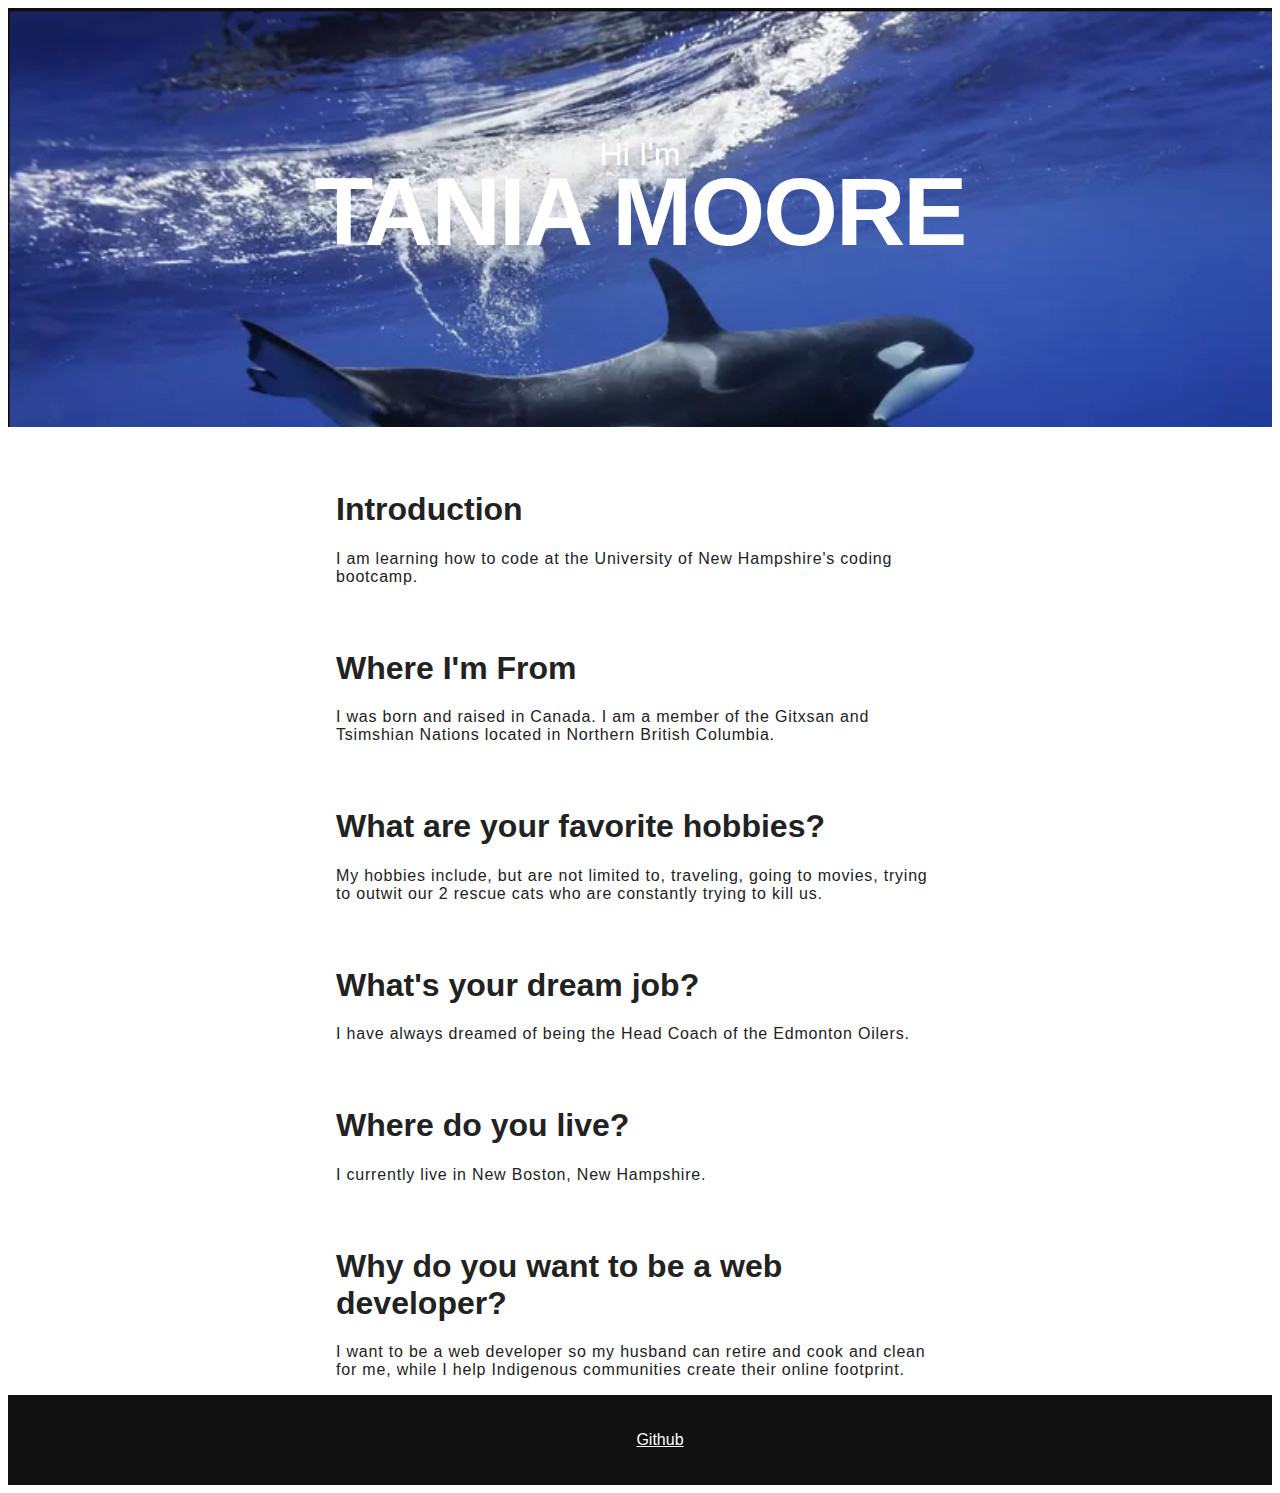
<file: index.html>
<!doctype html>

<html lang="en">

<head>
    <meta charset="utf-8">

    <title>About Me</title>
    <link rel="stylesheet" href="css/style.css">

</head>

<body>
    <header class='masthead'>
        <p class='masthead-intro'>Hi I'm</p>
        <h1 class='masthead-heading'>Tania Moore</h1>
    </header>
    <section class="details">
      <h1>Introduction</h1>
      <p>I am learning how to code at the University of New Hampshire's coding bootcamp.</p>
      <h1>Where I'm From</h1>
      <p>I was born and raised in Canada.  I am a member of the Gitxsan and Tsimshian Nations located in Northern British Columbia.</p>
      <h1>What are your favorite hobbies?</h1>
      <p>My hobbies include, but are not limited to, traveling, going to movies, trying to outwit our 2 rescue cats who are constantly trying to kill us.</p>
      <h1>What's your dream job?</h1>
      <p>I have always dreamed of being the Head Coach of the Edmonton Oilers.</p>
      <h1>Where do you live?</h1>
      <p>I currently live in New Boston, New Hampshire.</p>
      <h1>Why do you want to be a web developer?</h1>
      <p>I want to be a web developer so my husband can retire and cook and clean for me, while I help Indigenous communities create their online footprint. </p>
    </section>

    <footer id="footer">
        <ul class="social">
          <li><a href="http://www.github.com/usernamehere">Github</a></li>
        </ul>
    </footer>
</body>

</html>
</file>
<file: css/style.css>
body {
    color: #222222;
    font-size: 1em;
    font-family: "Open Sans", "Helvetica Neue", sans-serif;
}

.content-footer,
.masthead-heading,
.masthead-intro {
  text-align: center;
}

.masthead {
  padding: 6em 0;
  background-image: url('../img/killerwhale.jpg');
  background-size: cover;
  background-repeat: no-repeat;
}

.masthead-intro {
    margin-bottom: 0.1em;
    font-size: 2em;
    color: #ffffff;
}

.masthead-heading {
    margin-top: -0.2em;
    font-weight: bold;
    font-size: 6em;
    letter-spacing: -0.02em;
    text-transform: uppercase;
    color: #ffffff;
}

.details {
    max-width: 38em;
    margin-left: auto;
    margin-right: auto;
    margin-top: 2em;
}

.details > p {
    font-weight: 300;
    letter-spacing: 0.05em;
}

.details > h2 {
    font-size: 1.2em;
    font-weight: bold;
    margin: 2em 0 1em 0;
}

section > h1 {
    margin-top: 2em;
}

#footer {
  padding: 20px 0;
  text-align: center;
  background-color: #111111;
  text-decoration: none;
}

#footer a {
  color: #ffffff;
}
.social > li {
  display: inline-block;
  margin: 0 5px;
}
</file>
